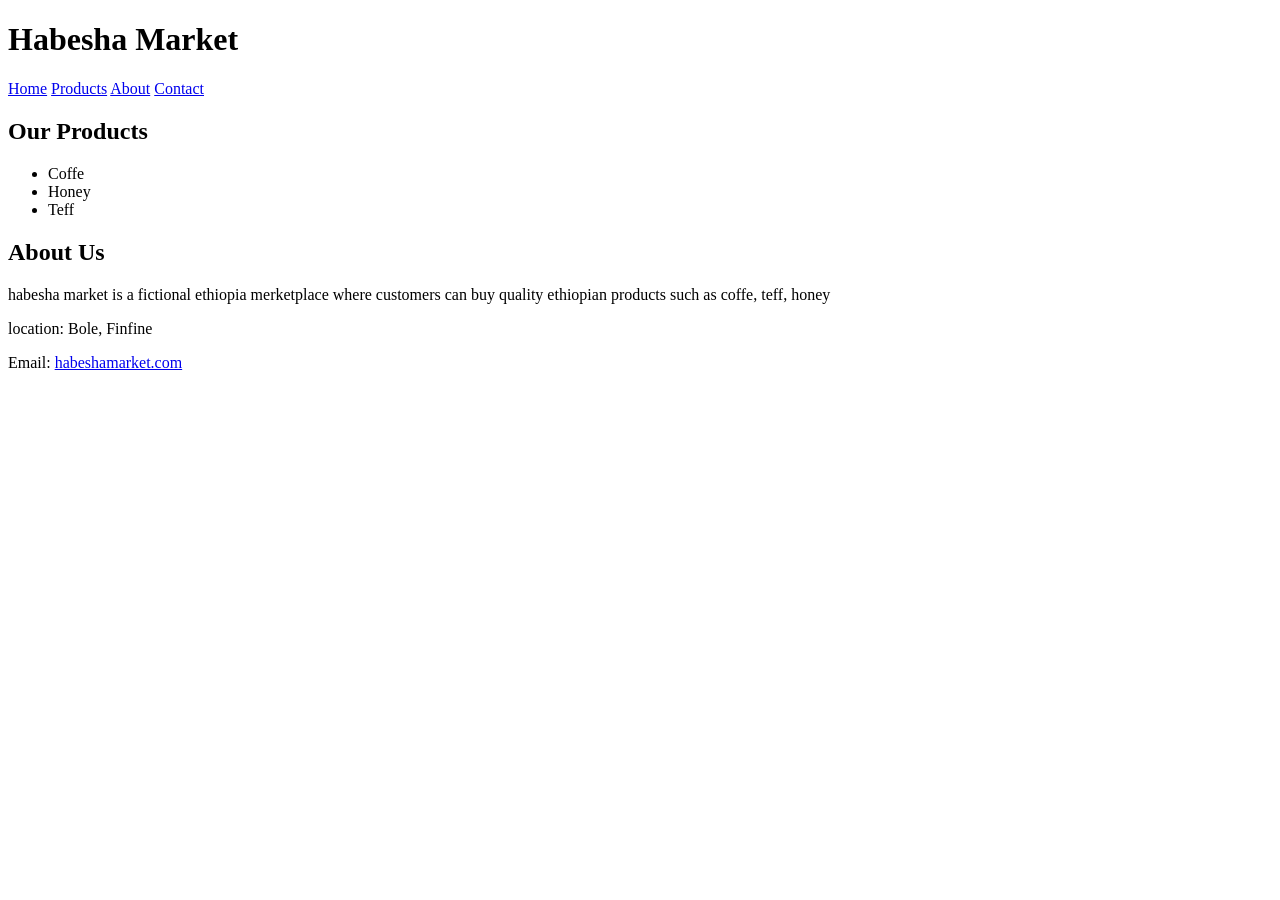
<file: Module02/day11/index.html>
<!DOCTYPE html>
<head>
    <title>
habesha coffe
    </title>

</head>
<body>
<h1>Habesha Market</h1>
<header>  
<nav>
    <a href="#home">Home</a>
    <a href="#product">Products</a>
    <a href="#about">About</a>
    <a href="#contact">Contact</a>
</nav>
<main>
    <section id="products">
        <h1>Our Products</h1>
        <ul>
          <li>Coffe</li>
          <li>Honey</li>
          <li>Teff</li>
        </ul>

    </section>


    <article id="about">
        <h2>About Us</h2>
        <p>
habesha market is a fictional ethiopia merketplace where customers can buy quality ethiopian products 
such as coffe, teff, honey 
        </p>
    </article>
</main>
<foter id="contact">
    <p>location: Bole, Finfine</p>
    <p>Email: <a href="milto:infohaeshamarket@gmail.com">habeshamarket.com</a>
    </p>
</foter>
</header>
</body>
</html>
</file>
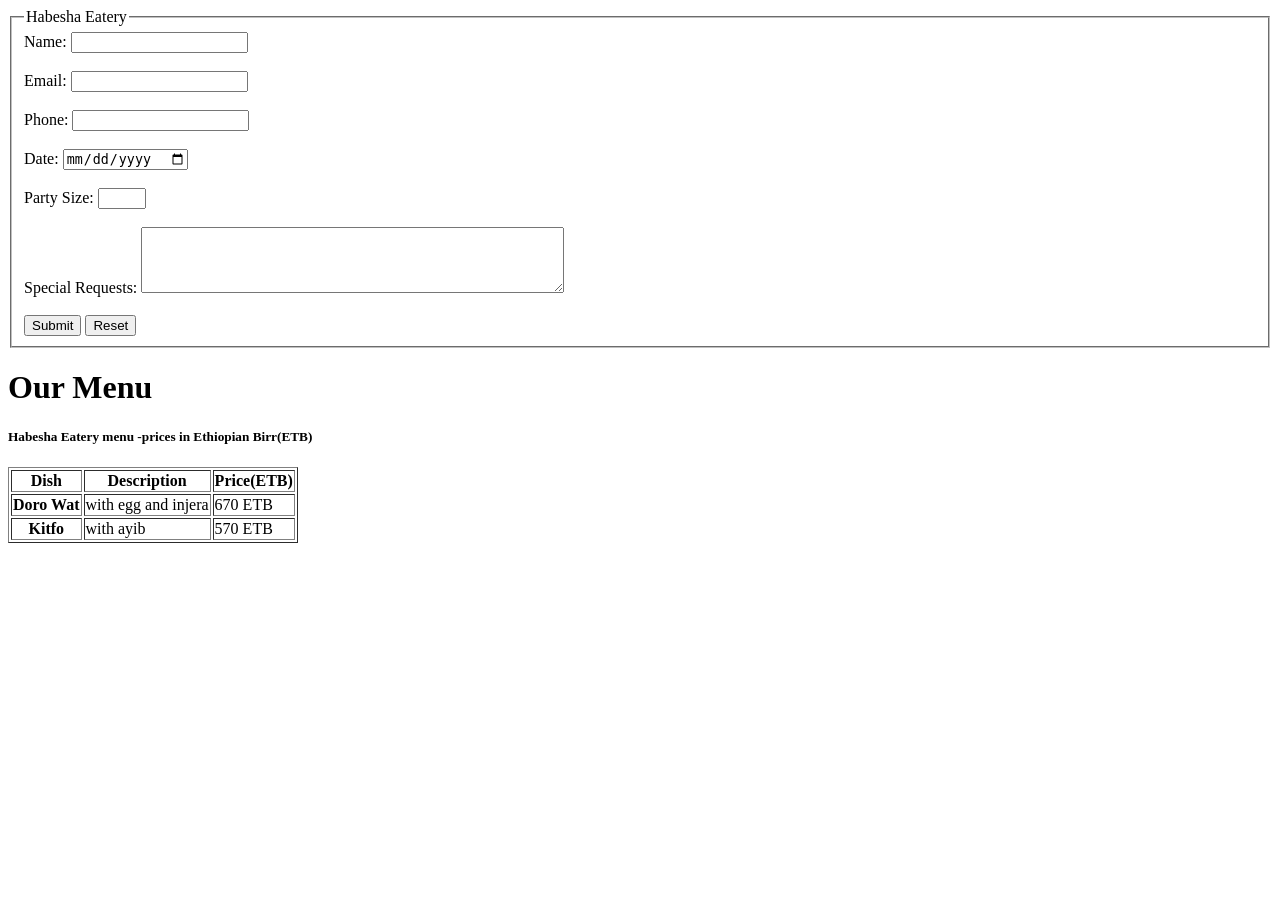
<file: Module02/day12/index.html>
<!DOCTYPE html>
<html>
    <head>
        <title>form</title>
    </head>
    <body>
        <form>
            <fieldset>
             <legend>Habesha Eatery</legend>   
             <label for="name">Name:</label>
             <input type="name" name="name" id="name" required><br><br>
             <label for="email">Email:</label>
             <input type="email" name="email" id="email" required><br><br>
             <label for="phone">Phone:</label>
             <input type="tel" name="phone" id="phone" required><br><br>
             <label for="date">Date:</label>
             <input type="date" name="date" id="date" required><br><br>
             <label for="party-size">Party Size:</label>
             <input type="number" name="party-size" id="party-size" min="1" max="10" required><br><br>
             <label for="request">Special Requests:</label>
             <textarea name="request" id="request" rows="4" cols="50"></textarea><br><br>
             <input type="submit" value="Submit">
             <input type="reset" value="Reset">
            </fieldset>
        </form>
        <h1>Our Menu </h1>
        <h5>Habesha Eatery menu -prices in Ethiopian Birr(ETB)</h5>
        <table border="1">
            <thead>
                <tr>
                    <th>Dish</th>
                    <th>Description</th>
                    <th>Price(ETB)</th>
                </tr>
                <tr>
                    <th>Doro Wat</th>
                    <td>with egg and injera</td>
                    <td>670 ETB</td>
                </tr>
                 <tr>
                    <th>Kitfo</th>
                    <td>with ayib</td>
                    <td>570 ETB</td>
                </tr>
            </thead>
        </table>

        
    </body>
</html>
</file>
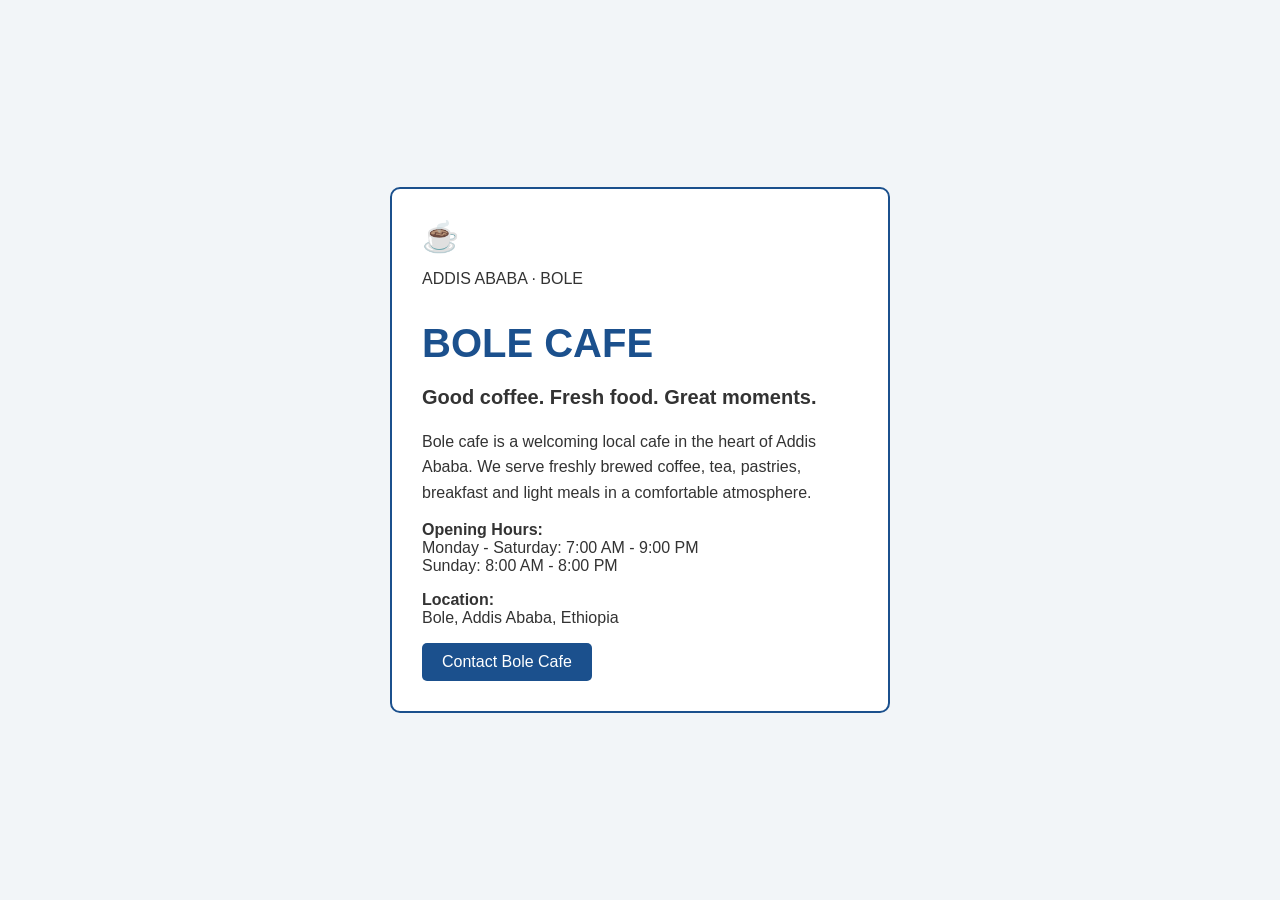
<file: Module02/day13/index.html>
<!DOCTYPE html>
<html lang="en">
<head>
    <meta charset="UTF-8">
    <meta name="viewport" content="width=device-width, initial-scale=1.0">

    <meta
        name="description"
        content="Bole Cafe - A welcoming cafe in Addis Ababa serving quality coffee and fresh food."
    >

    <title>Bole Cafe| Addis Ababa</title>


    <link rel="stylesheet" href="style.css">
</head>

<body>

    <main>
        <article class="card">

            <div class="card__accent" aria-hidden="true"></div>

            <p class="card__location">ADDIS ABABA · BOLE</p>

            <h1>BOLE CAFE</h1>

            <p class="card__tagline">
                Good coffee. Fresh food. Great moments.
            </p>

            <p class="card__description">
                Bole cafe is a welcoming local cafe in the heart of Addis Ababa.
                We serve freshly brewed coffee, tea, pastries, breakfast and
                light meals in a comfortable atmosphere.
            </p>

            <div class="card__details">
                <p>
                    <strong>Opening Hours:</strong><br>
                    Monday - Saturday: 7:00 AM - 9:00 PM<br>
                    Sunday: 8:00 AM - 8:00 PM
                </p>

                <p>
                    <strong>Location:</strong><br>
                    Bole, Addis Ababa, Ethiopia
                </p>
            </div>

            <a class="button" href="mailto:hello@bolecafe.example">
                Contact Bole Cafe
            </a>

        </article>
    </main>

</body>
</html>
</file>
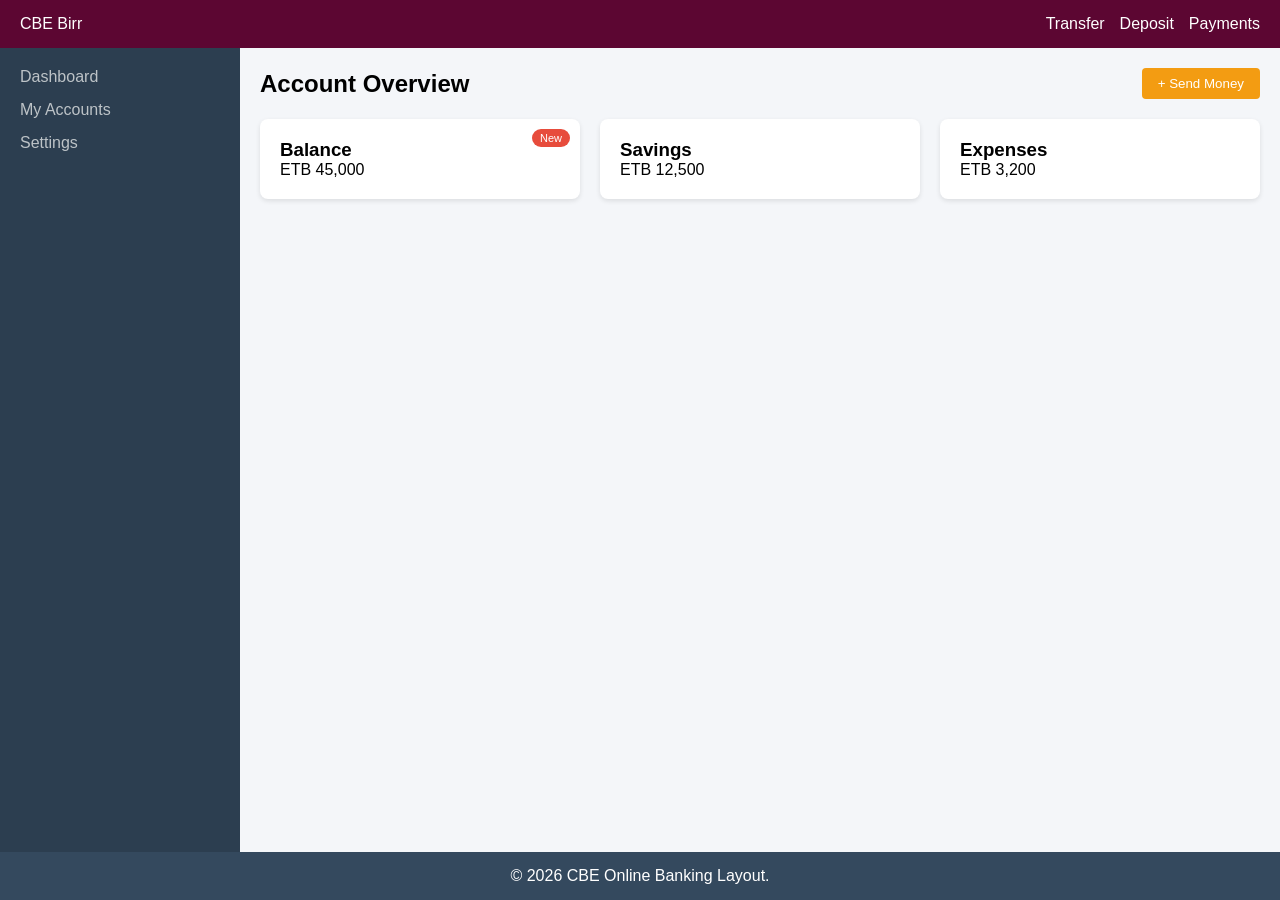
<file: Module02/day14/index.html>
<!DOCTYPE html>
<html lang="en">
<head>
  <meta charset="UTF-8">
  <meta name="viewport" content="width=device-width, initial-scale=1.0">
  <title>CBE Dashboard Layout</title>
  <link rel="stylesheet" href="style.css">
</head>
<body>

  <div class="page-container">
    <!-- Header -->
    <header class="main-header">
      <div class="logo">CBE Birr</div>
      <nav class="nav-links">
        <a href="#">Transfer</a>
        <a href="#">Deposit</a>
        <a href="#">Payments</a>
      </nav>
    </header>

    <!-- Sidebar -->
    <aside class="sidebar">
      <ul>
        <li><a href="#">Dashboard</a></li>
        <li><a href="#">My Accounts</a></li>
        <li><a href="#">Settings</a></li>
      </ul>
    </aside>

    <!-- Main Content Area -->
    <main class="main-content">
      <!-- Toolbar Component (Flexbox) -->
      <div class="toolbar">
        <h2>Account Overview</h2>
        <button class="btn-action">+ Send Money</button>
      </div>

      <!-- Responsive Card Grid -->
      <div class="card-grid">
        <!-- Card 1 (with Absolute Badge) -->
        <div class="stat-card">
          <span class="badge">New</span>
          <h3>Balance</h3>
          <p>ETB 45,000</p>
        </div>
        <!-- Card 2 -->
        <div class="stat-card">
          <h3>Savings</h3>
          <p>ETB 12,500</p>
        </div>
        <!-- Card 3 -->
        <div class="stat-card">
          <h3>Expenses</h3>
          <p>ETB 3,200</p>
        </div>
      </div>
    </main>

    <!-- Footer -->
    <footer class="main-footer">
      <p>&copy; 2026 CBE Online Banking Layout.</p>
    </footer>
  </div>

</body>
</html>
</file>
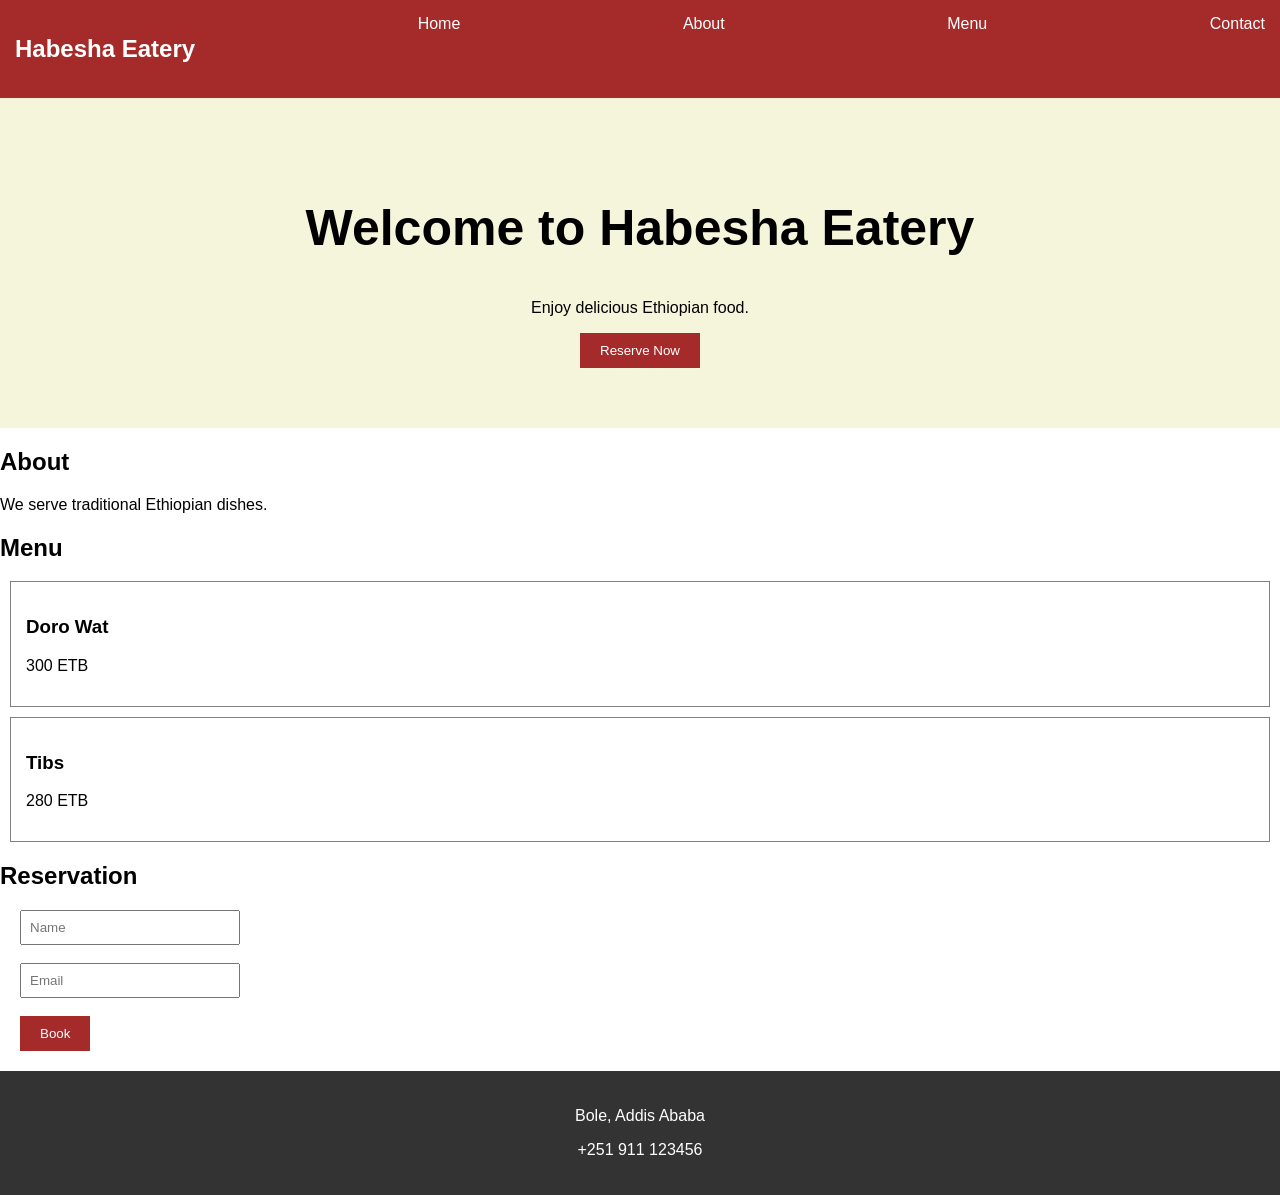
<file: Module02/day15/index.html>
<!DOCTYPE html>
<html>
<head>
    <title>Habesha Eatery</title>
    <link rel="stylesheet" href="style.css">
</head>
<body>

<nav>
    <h2>Habesha Eatery</h2>
    <a href="#">Home</a>
    <a href="#">About</a>
    <a href="#">Menu</a>
    <a href="#">Contact</a>
</nav>

<section class="hero">
    <h1>Welcome to Habesha Eatery</h1>
    <p>Enjoy delicious Ethiopian food.</p>
    <button>Reserve Now</button>
</section>

<section>
    <h2>About</h2>
    <p>We serve traditional Ethiopian dishes.</p>
</section>

<section>
    <h2>Menu</h2>

    <div class="card">
        <h3>Doro Wat</h3>
        <p>300 ETB</p>
    </div>

    <div class="card">
        <h3>Tibs</h3>
        <p>280 ETB</p>
    </div>
</section>

<section>
    <h2>Reservation</h2>

    <form>
        <input type="text" placeholder="Name" required><br><br>
        <input type="email" placeholder="Email" required><br><br>
        <button>Book</button>
    </form>
</section>

<footer>
    <p>Bole, Addis Ababa</p>
    <p>+251 911 123456</p>
</footer>

</body>
</html>
</file>
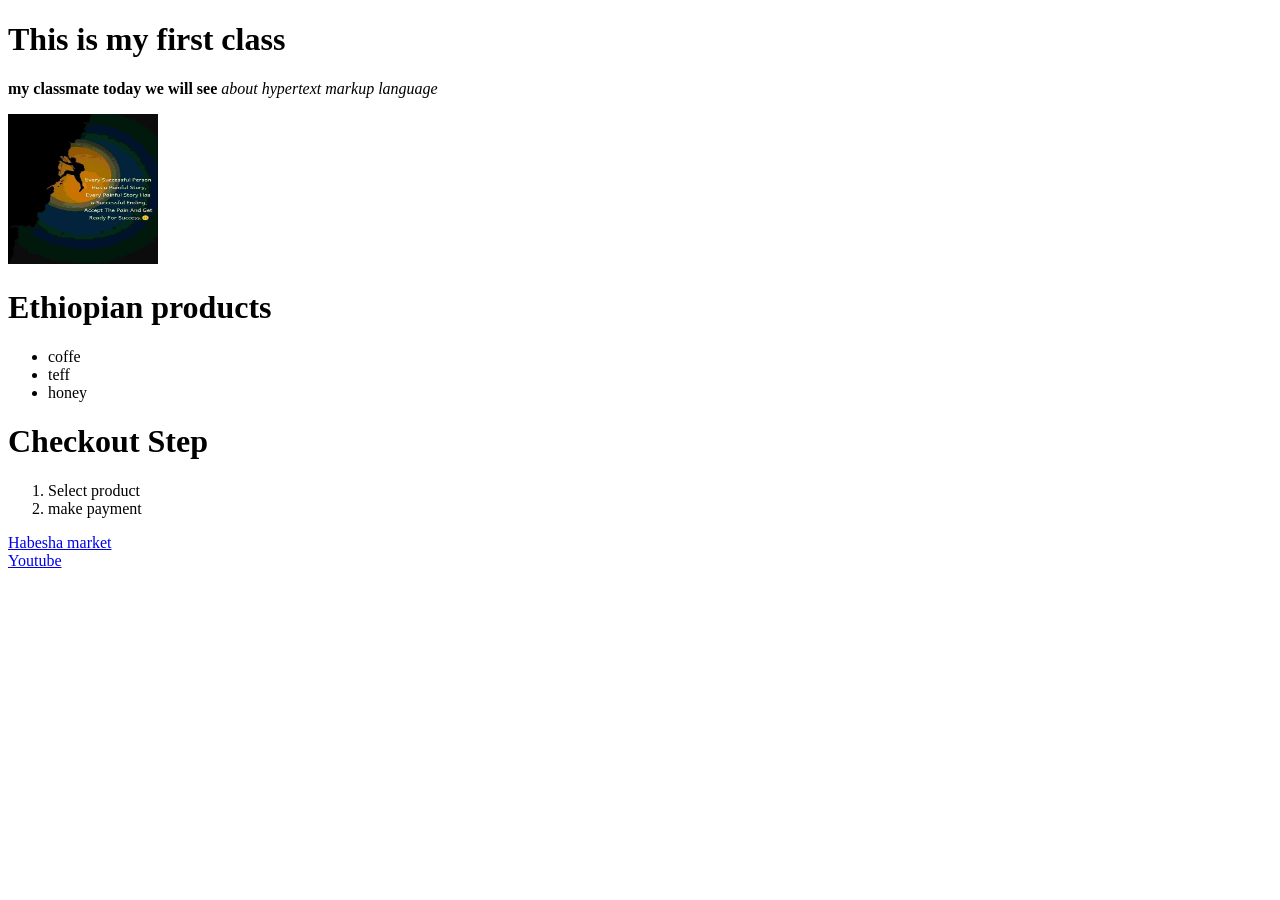
<file: Module02/day11/hello.html>
<!DOCTYPE html> 
<html lang="en">
    <head>
        <title>

        </title>
    </head>
<body>
 <h1>This is my first class</h1> 
 
 <p><strong>my classmate today we will see </strong> <em>about hypertext markup language </em></p>
 <img src="../image/image1.jpg" alt="this is a image space" width="150px" height="150">
 <h1>Ethiopian products</h1>
 <ul>
    <li>coffe</li>
    <li>teff</li>
    <li>honey</li>
 </ul>
 <h1>Checkout Step</h1>
 <ol>
    <li> Select product </li>
    <li>make payment</li>
 </ol>

 <a href="C:\Users\LEMI-PC\Desktop\IBT\Module02\day11\index.htlm">Habesha market</a><br>
 <a href="https://www.youtube.com">Youtube</a>
  
</body>


</html>
</file>
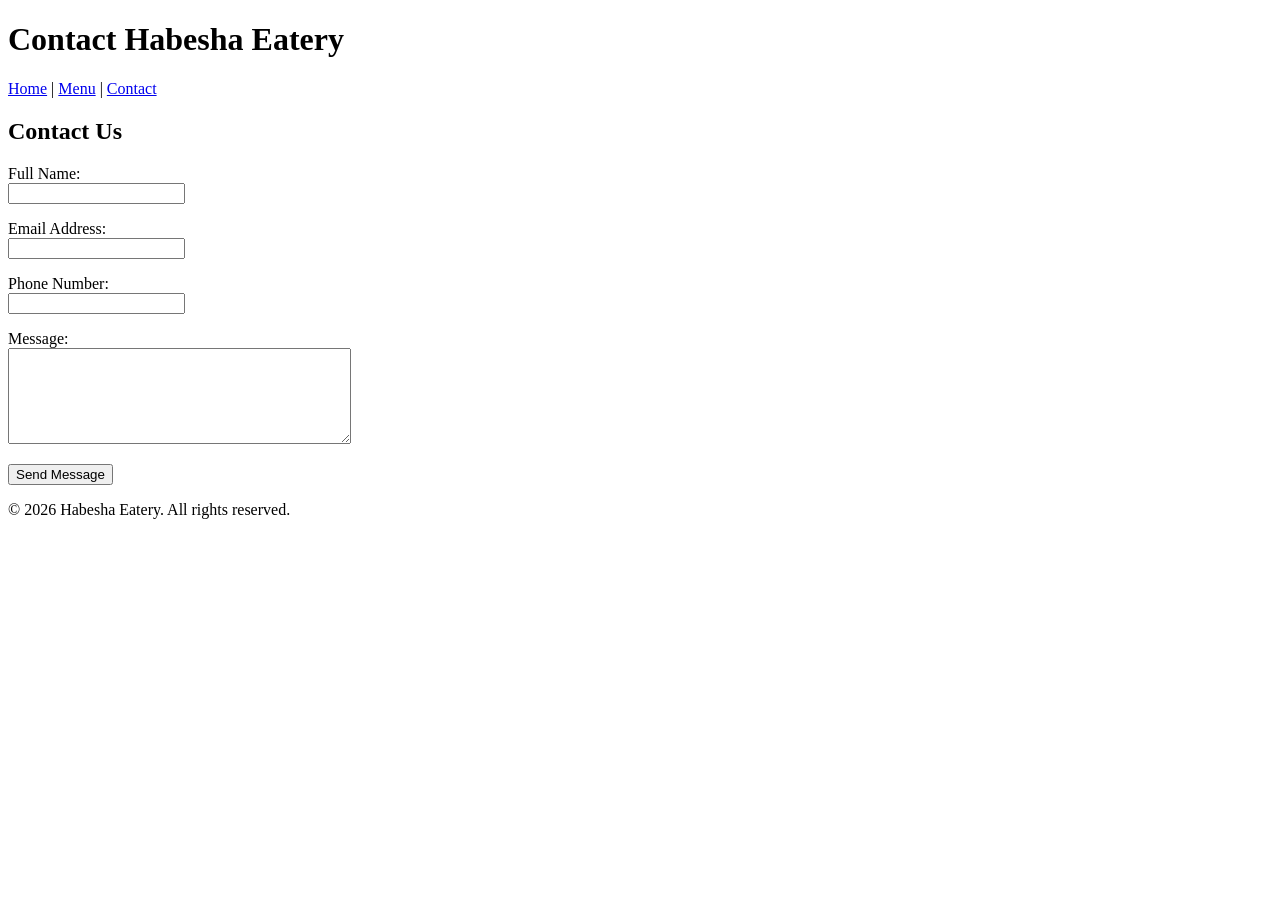
<file: Module02/day12/contact.html>
<!DOCTYPE html>
<html lang="en">
<head>
    <meta charset="UTF-8">
    <meta name="viewport" content="width=device-width, initial-scale=1.0">
    <meta name="description" content="Contact Habesha Eatery">
    <title>Contact - Habesha Eatery</title>
</head>

<body>

    <header>
        <h1>Contact Habesha Eatery</h1>

        <nav aria-label="Main navigation">
            <a href="index.html">Home</a> |
            <a href="index.html#menu">Menu</a> |
            <a href="contact.html">Contact</a>
        </nav>
    </header>

    <main>

        <section>
            <h2>Contact Us</h2>

            <form action="#" method="post">

                <p>
                    <label for="name">Full Name:</label><br>
                    <input type="text" id="name" name="name" required>
                </p>

                <p>
                    <label for="email">Email Address:</label><br>
                    <input type="email" id="email" name="email" required>
                </p>

                <p>
                    <label for="phone">Phone Number:</label><br>
                    <input type="tel" id="phone" name="phone">
                </p>

                <p>
                    <label for="message">Message:</label><br>
                    <textarea id="message"
                              name="message"
                              rows="6"
                              cols="40"
                              required></textarea>
                </p>

                <p>
                    <button type="submit">Send Message</button>
                </p>

            </form>
        </section>

    </main>

    <footer>
        <p>&copy; 2026 Habesha Eatery. All rights reserved.</p>
    </footer>

</body>
</html>
</file>
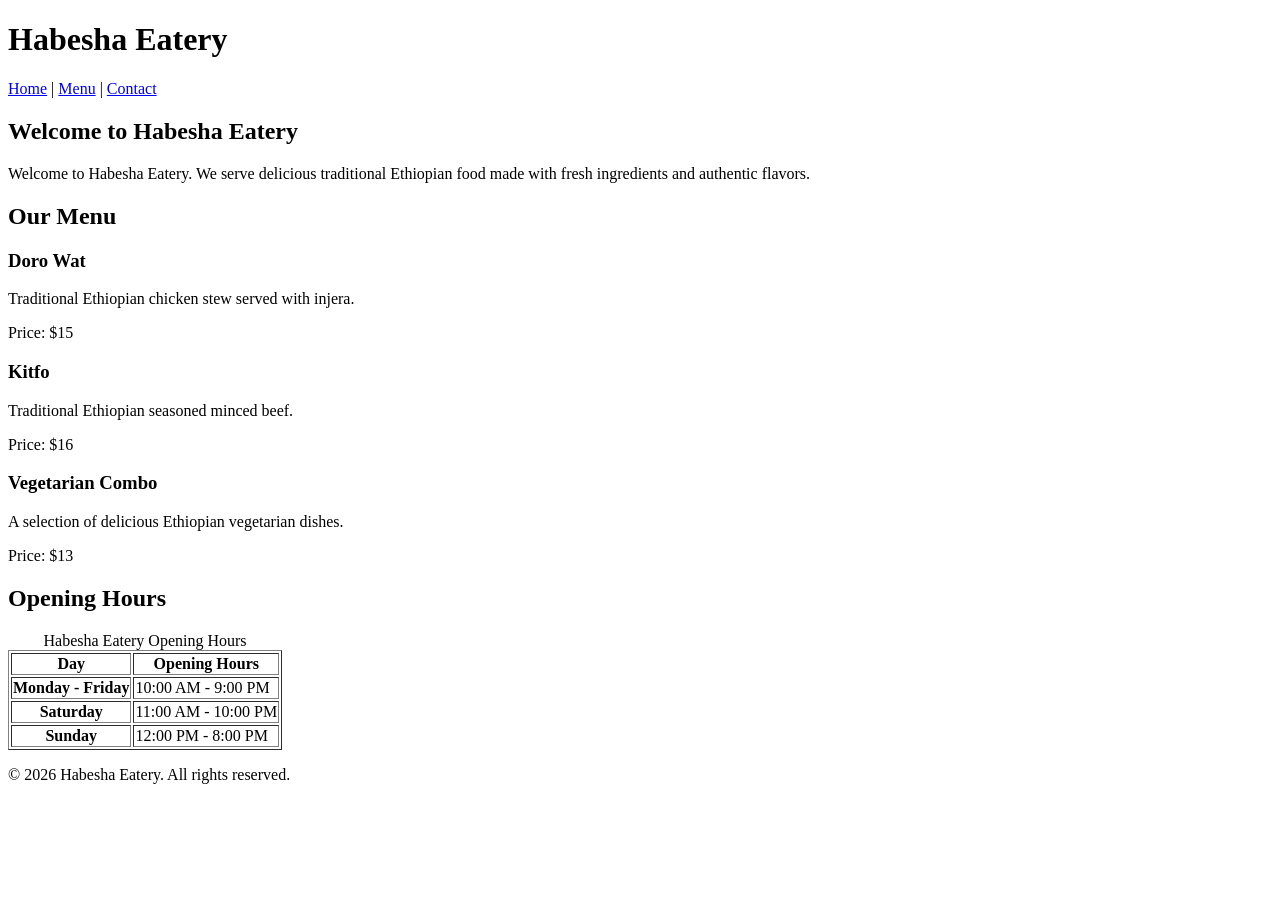
<file: Module02/day12/project.html>
<!DOCTYPE html>
<html lang="en">
<head>
    <meta charset="UTF-8">
    <meta name="viewport" content="width=device-width, initial-scale=1.0">
    <meta name="description" content="Habesha Eatery - Traditional Ethiopian Restaurant">
    <title>Habesha Eatery</title>
</head>

<body>

    <header>
        <h1>Habesha Eatery</h1>

        <nav aria-label="Main navigation">
            <a href="index.html">Home</a> |
            <a href="#menu">Menu</a> |
            <a href="contact.html">Contact</a>
        </nav>
    </header>

    <main>

        <section id="home">
            <h2>Welcome to Habesha Eatery</h2>

            <p>
                Welcome to Habesha Eatery. We serve delicious traditional
                Ethiopian food made with fresh ingredients and authentic flavors.
            </p>
        </section>

        <section id="menu">
            <h2>Our Menu</h2>

            <article>
                <h3>Doro Wat</h3>
                <p>Traditional Ethiopian chicken stew served with injera.</p>
                <p>Price: $15</p>
            </article>

            <article>
                <h3>Kitfo</h3>
                <p>Traditional Ethiopian seasoned minced beef.</p>
                <p>Price: $16</p>
            </article>

            <article>
                <h3>Vegetarian Combo</h3>
                <p>A selection of delicious Ethiopian vegetarian dishes.</p>
                <p>Price: $13</p>
            </article>
        </section>

        <section>
            <h2>Opening Hours</h2>

            <table border="1">
                <caption>Habesha Eatery Opening Hours</caption>

                <thead>
                    <tr>
                        <th scope="col">Day</th>
                        <th scope="col">Opening Hours</th>
                    </tr>
                </thead>

                <tbody>
                    <tr>
                        <th scope="row">Monday - Friday</th>
                        <td>10:00 AM - 9:00 PM</td>
                    </tr>

                    <tr>
                        <th scope="row">Saturday</th>
                        <td>11:00 AM - 10:00 PM</td>
                    </tr>

                    <tr>
                        <th scope="row">Sunday</th>
                        <td>12:00 PM - 8:00 PM</td>
                    </tr>
                </tbody>
            </table>
        </section>

    </main>

    <footer>
        <p>&copy; 2026 Habesha Eatery. All rights reserved.</p>
    </footer>

</body>
</html>
</file>
<file: Module02/day13/style.css>
/* CSS variables */
:root {
    --blue: hsl(212, 68%, 33%);
    --light: hsl(210, 30%, 96%);
    --white: white;
    --text: #333;
}



* {
    box-sizing: border-box;
}



body {
    margin: 0;
    font-family: Arial, sans-serif;
    background-color: var(--light);
    color: var(--text);
}



main {
    display: flex;
    justify-content: center;
    align-items: center;

    min-height: 100vh;
}



.card {
    width: 500px;

    background-color: var(--white);

    padding: 30px;
    margin: 20px;

    border: 2px solid var(--blue);
    border-radius: 10px;
}



.card::before {
    content: "☕";
    font-size: 30px;
}



h1 {
    color: var(--blue);
    font-size: 40px;
    margin-bottom: 10px;
}



.card__tagline {
    font-size: 20px;
    font-weight: bold;
}



.card__description {
    line-height: 1.6;
}



.button {
    display: inline-block;

    padding: 10px 20px;

    background-color: var(--blue);
    color: white;

    text-decoration: none;

    border-radius: 5px;
}



.button:hover {
    background-color: hsl(212, 68%, 40%);
}



.button:focus {
    outline: 2px solid black;
}
</file>
<file: Module02/day14/style.css>
/* General Reset */
* {
  box-sizing: border-box;
  margin: 0;
  padding: 0;
  font-family: Arial, sans-serif;
}

body {
  background-color: #f4f6f9;
}

/* 1. Grid Page Skeleton */
.page-container {
  display: grid;
  grid-template-areas:
    "header header"
    "sidebar main"
    "footer footer";
  grid-template-columns: 240px 1fr;
  grid-template-rows: auto 1fr auto;
  min-height: 100vh;
}

/* Grid Areas Assigning */
.main-header { grid-area: header; }
.sidebar     { grid-area: sidebar; }
.main-content { grid-area: main; }
.main-footer { grid-area: footer; }

/* 2. Sticky Element (Header stays on top during scroll) */
.main-header {
  position: sticky;
  top: 0;
  z-index: 100;
  background-color: #5c0632; /* CBE Brand Purple */
  color: white;
  padding: 15px 20px;
  /* Flexbox Component */
  display: flex;
  justify-content: space-between;
  align-items: center;
}

.nav-links {
  display: flex;
  gap: 15px;
}

.nav-links a {
  color: white;
  text-decoration: none;
}

/* Sidebar Styling */
.sidebar {
  background-color: #2c3e50;
  color: white;
  padding: 20px;
}

.sidebar ul {
  list-style: none;
}

.sidebar ul li {
  margin-bottom: 15px;
}

.sidebar ul li a {
  color: #bdc3c7;
  text-decoration: none;
}

/* Main Content & Toolbar (Flexbox) */
.main-content {
  padding: 20px;
}

.toolbar {
  display: flex;
  justify-content: space-between;
  align-items: center;
  margin-bottom: 20px;
}

.btn-action {
  background-color: #f39c12;
  border: none;
  padding: 8px 16px;
  color: white;
  cursor: pointer;
  border-radius: 4px;
}

/* 3. Responsive Card Grid using auto-fit and minmax */
.card-grid {
  display: grid;
  grid-template-columns: repeat(auto-fit, minmax(250px, 1fr));
  gap: 20px;
}

/* Card & 4. Absolutely Positioned Element (Badge) */
.stat-card {
  background-color: white;
  padding: 20px;
  border-radius: 8px;
  box-shadow: 0 2px 5px rgba(0,0,0,0.1);
  position: relative; /* Relative Parent Anchor */
}

.badge {
  position: absolute; /* Absolute Positioned Badge */
  top: 10px;
  right: 10px;
  background-color: #e74c3c;
  color: white;
  font-size: 11px;
  padding: 3px 8px;
  border-radius: 12px;
}

/* Footer Styling */
.main-footer {
  background-color: #34495e;
  color: white;
  text-align: center;
  padding: 15px;
}

/* 5. Media Query to Collapse Layout into One Column on Mobile */
@media (max-width: 768px) {
  .page-container {
    grid-template-areas:
      "header"
      "sidebar"
      "main"
      "footer";
    grid-template-columns: 1fr;
  }
  
  .main-header {
    flex-direction: column;
    gap: 10px;
  }
}
</file>
<file: Module02/day15/style.css>
body{
    font-family: Arial;
    margin:0;
}

nav{
    background: brown;
    color:white;
    padding:15px;
    display:flex;
    justify-content:space-between;
    position:sticky;
    top:0;
}

nav a{
    color:white;
    text-decoration:none;
    margin-left:10px;
}

.hero{
    background:beige;
    text-align:center;
    padding:60px;
}

.hero h1{
    font-size:clamp(30px,5vw,50px);
}

button{
    background:brown;
    color:white;
    padding:10px 20px;
    border:none;
}

.card{
    border:1px solid gray;
    margin:10px;
    padding:15px;
}

form{
    margin:20px;
}

input{
    padding:8px;
    width:200px;
}

footer{
    background:#333;
    color:white;
    text-align:center;
    padding:20px;
}
</file>
